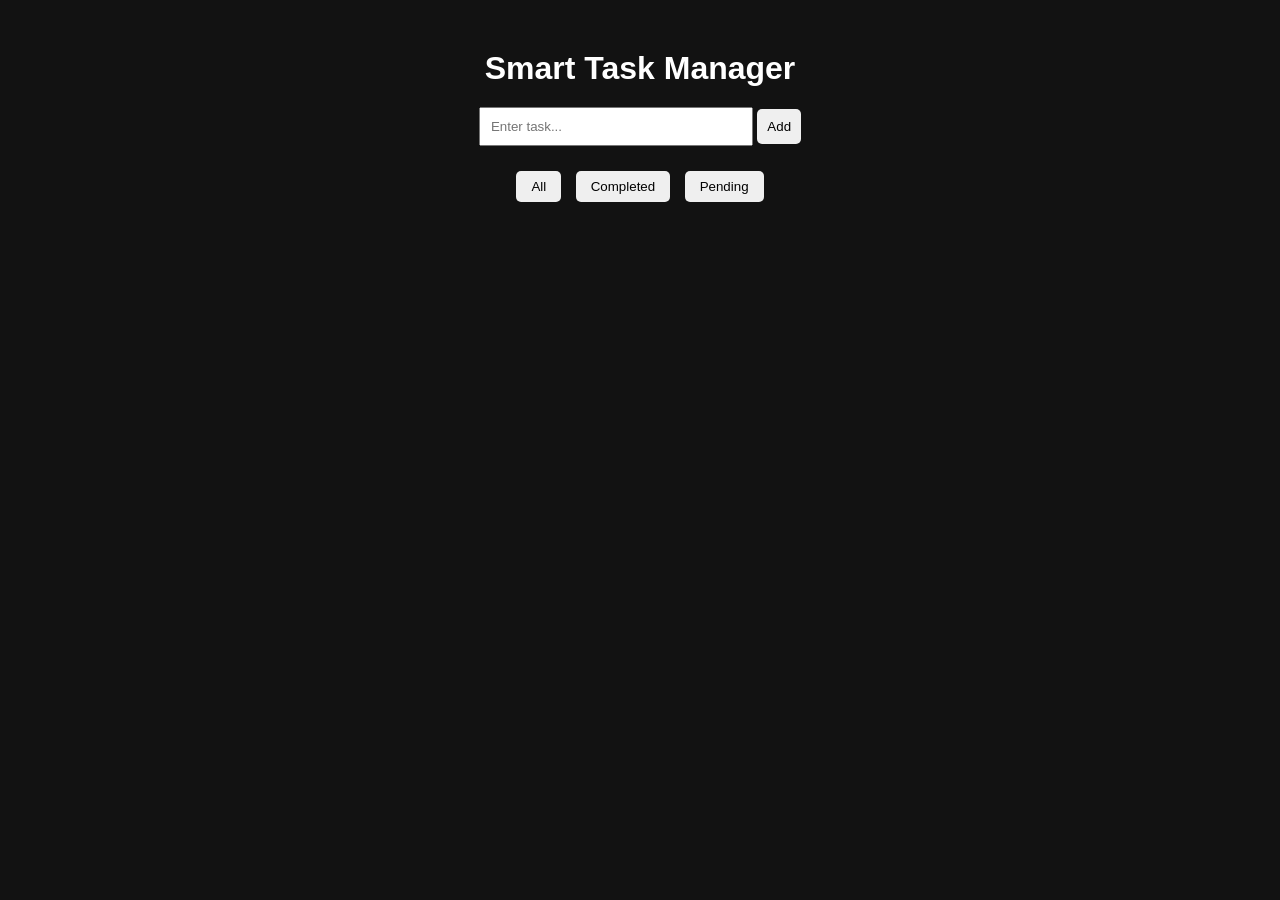
<file: task-manager/index.html>
<!DOCTYPE html>
<html lang="en">
<head>
  <meta charset="UTF-8">
  <title>Smart Task Manager</title>
  <link rel="stylesheet" href="style.css">
</head>
<body>

  <div class="container">
    <h1>Smart Task Manager</h1>

    <div class="input-section">
      <input type="text" id="taskInput" placeholder="Enter task...">
      <button onclick="addTask()">Add</button>
    </div>

    <div class="filters">
      <button onclick="filterTasks('all')">All</button>
      <button onclick="filterTasks('completed')">Completed</button>
      <button onclick="filterTasks('pending')">Pending</button>
    </div>

    <ul id="taskList"></ul>
  </div>

  <script src="script.js"></script>
</body>
</html>
</file>
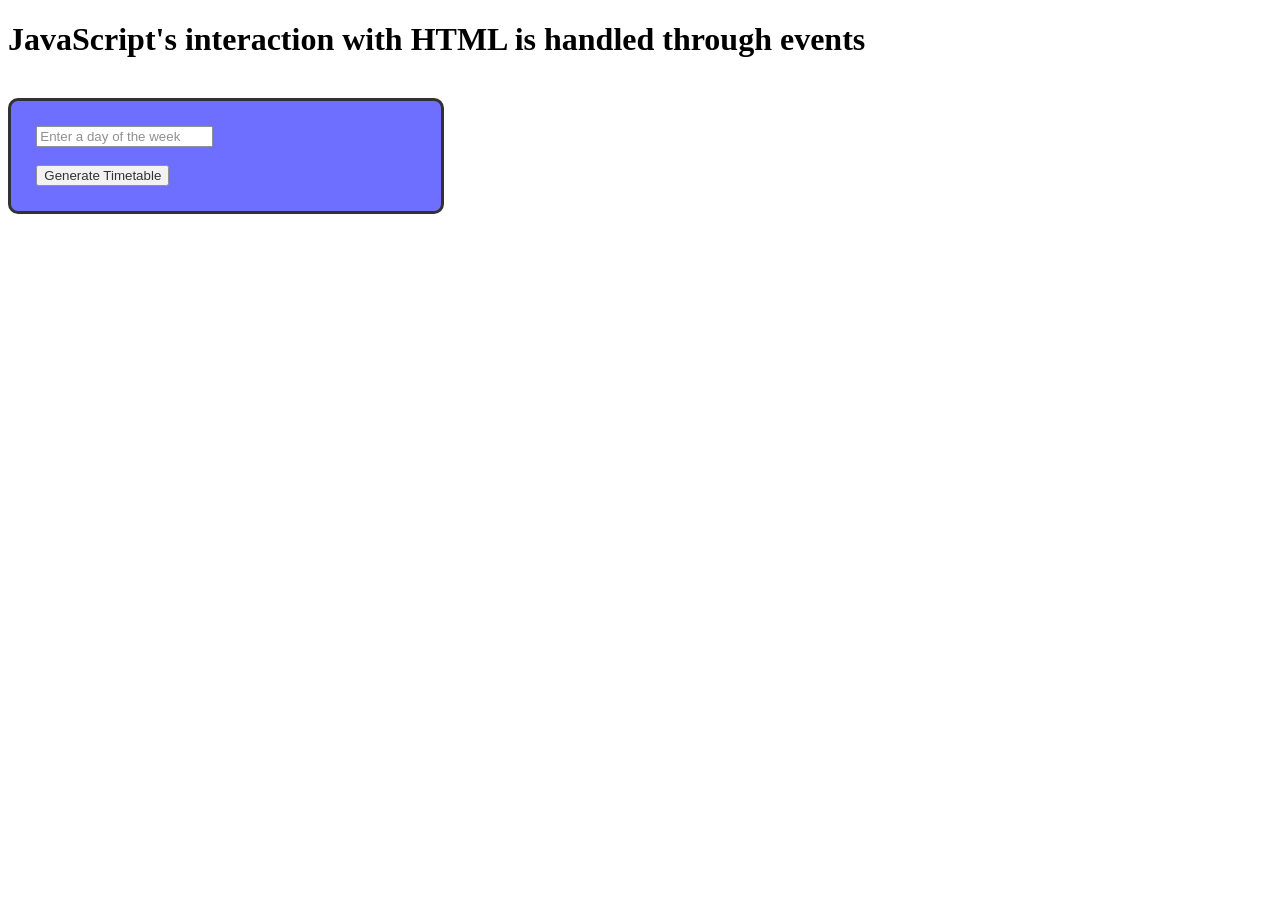
<file: TimeTable generator/index.html>
<!DOCTYPE html>
<html>
<head>
    <link rel="stylesheet" href="style.css">
</head>

<body>

<h1>JavaScript's interaction with HTML is handled through events</h1>

<br>

<div id="container">
    <input id="user-input" type="text" name="day" value="" placeholder="Enter a day of the week">
    <br><br>
    <button id="myBtn">Generate Timetable</button>
</div>

<script src="main.js"></script>

</body>
</html>
</file>
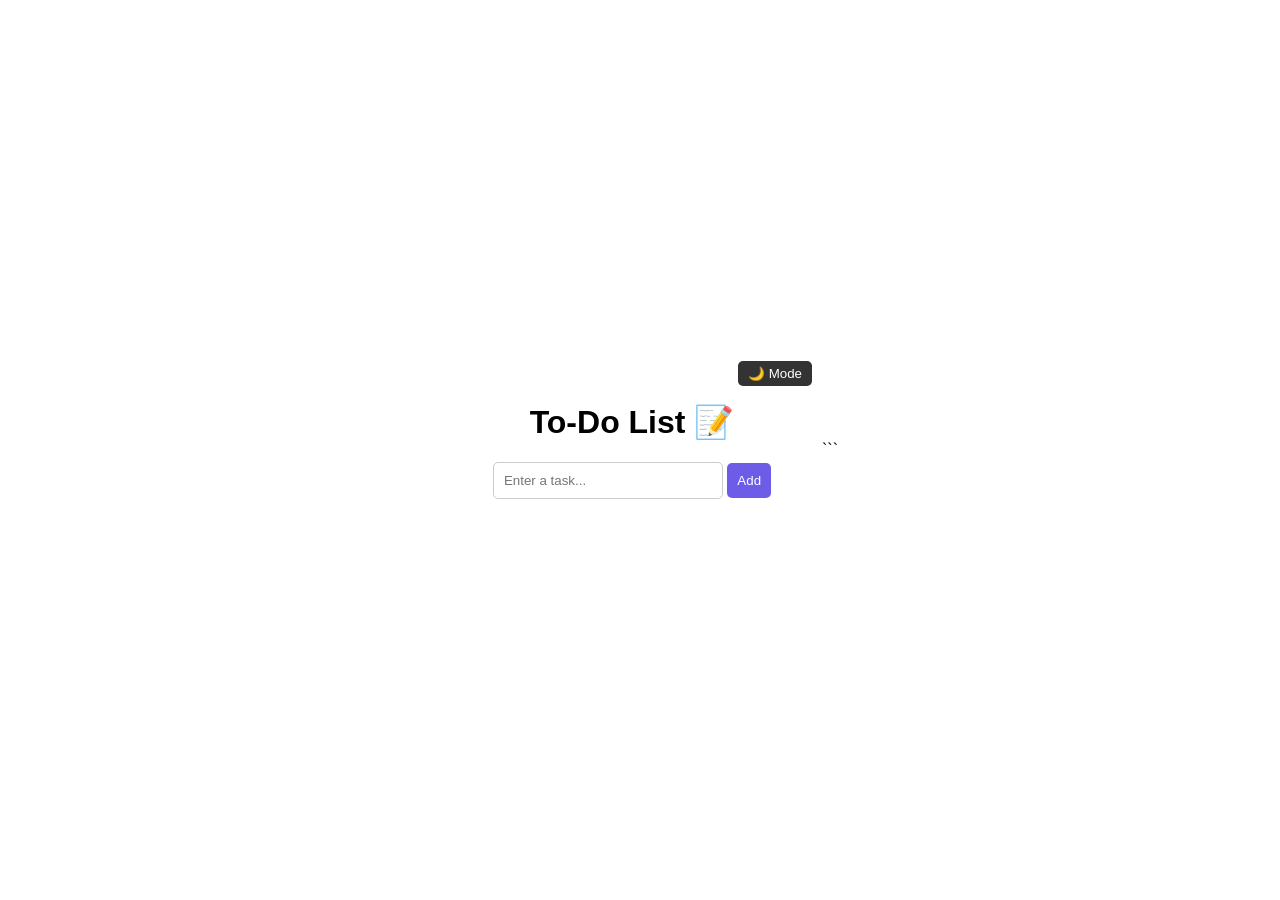
<file: todo app/index.html>
<!DOCTYPE html>
<html lang="en">
<head>
<meta charset="UTF-8">
<meta name="viewport" content="width=device-width, initial-scale=1.0">
<title>Advanced To-Do App</title>
<link rel="stylesheet" href="CSS/style.css">
</head>

<body>

<div class="container">

<h1>To-Do List 📝</h1>

<button class="mode-btn" onclick="toggleMode()">🌙 Mode</button>

<div class="input-section">
<input type="text" id="taskInput" placeholder="Enter a task...">
<button onclick="addTask()">Add</button>
</div>

<ul id="taskList"></ul>

</div>

<script src="script.js"></script>

</body>
</html>
```
</file>
<file: task-manager/style.css>
body {
  font-family: Arial, sans-serif;
  background: #121212;
  color: white;
  text-align: center;
}

.container {
  margin-top: 50px;
}

h1 {
  margin-bottom: 20px;
}

.input-section input {
  padding: 10px;
  width: 250px;
}

.input-section button {
  padding: 10px;
  cursor: pointer;
}

.filters {
  margin: 20px;
}

.filters button {
  padding: 8px 15px;
  margin: 5px;
  cursor: pointer;
}

ul {
  padding: 0;
}

li {
  list-style: none;
  margin: 10px auto;
  background: #333;
  padding: 10px;
  width: 300px;
  display: flex;
  justify-content: space-between;
  align-items: center;
  border-radius: 5px;
}

.task-left {
  display: flex;
  align-items: center;
  gap: 10px;
}

.completed {
  text-decoration: line-through;
  color: gray;
}

button {
  border: none;
  border-radius: 5px;
}

.edit-btn {
  background: orange;
}

.delete-btn {
  background: red;
  color: white;
}
</file>
<file: TimeTable generator/style.css>
#container {
    background: #4c4cff;
    width: 30%;
    opacity: 0.8;
    border-style: solid;
    border-radius: 10px;
    padding: 2%;
}

#header {
    color: blue;
    font-family: fantasy;
}
</file>
<file: todo app/CSS/style.css>
body{
font-family:Arial;
background:#fff;
display:flex;
justify-content:center;
align-items:center;
height:100vh;
margin:0;
transition:0.3s;
}

.container{
background:white;
padding:30px;
border-radius:10px;
width:320px;
text-align:center;
position:relative;
}

.mode-btn{
position:absolute;
top:10px;
right:10px;
padding:5px 10px;
border:none;
background:#333;
color:white;
border-radius:5px;
cursor:pointer;
}

input{
padding:10px;
width:65%;
border:1px solid #ccc;
border-radius:5px;
}

button{
padding:10px;
border:none;
background:#6c5ce7;
color:white;
border-radius:5px;
cursor:pointer;
}

ul{
list-style:none;
padding:0;
margin-top:20px;
}

li{
background:#f1f1f1;
padding:10px;
margin:5px 0;
display:flex;
justify-content:space-between;
align-items:center;
border-radius:5px;
}

.completed{
text-decoration:line-through;
opacity:0.6;
}

.actions button{
margin-left:5px;
padding:5px;
}

.dark{
background:#1e1e1e;
color:white;
}

.dark .container{
background:#2c2c2c;
}
</file>
